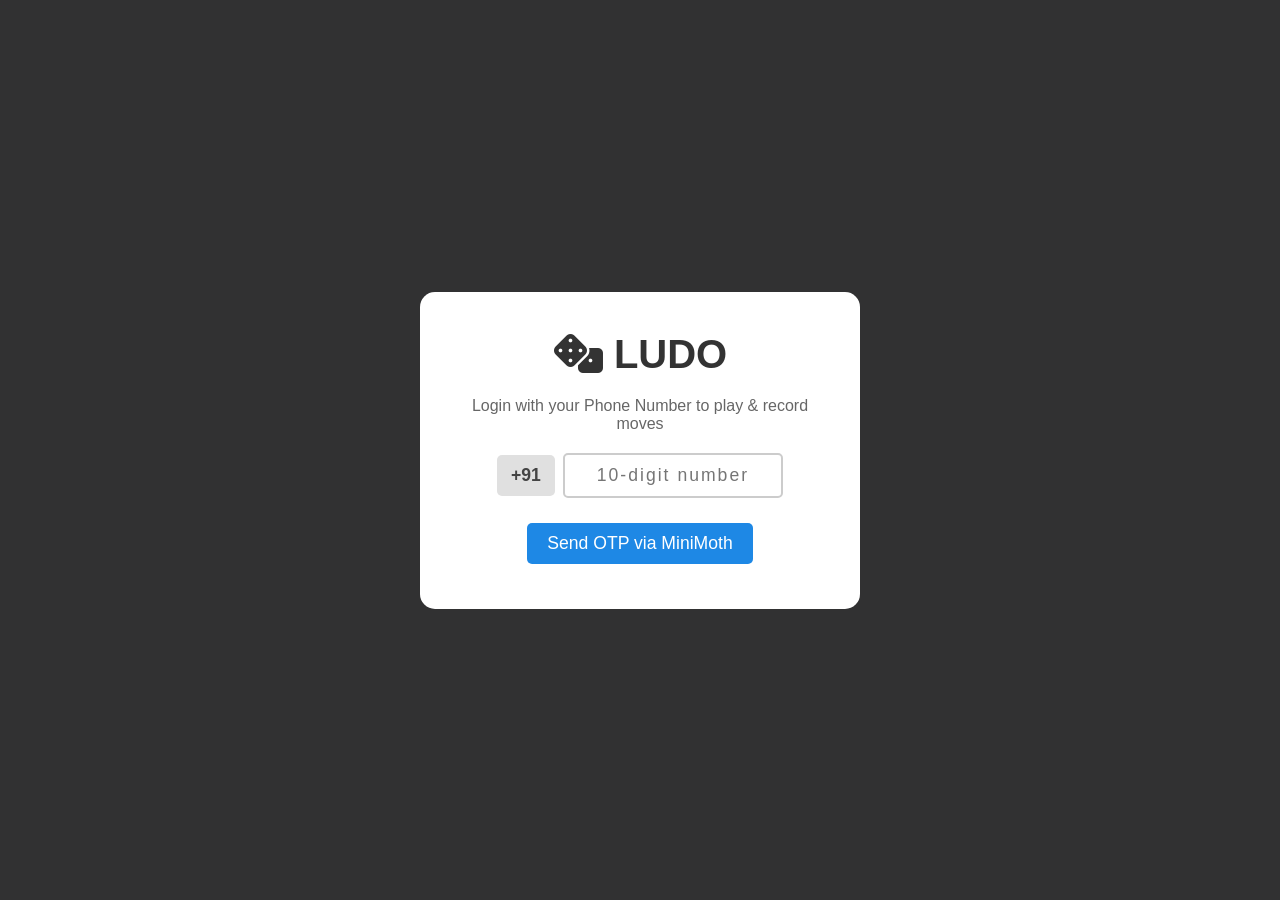
<file: frontend/index.html>
<!DOCTYPE html>
<html lang="en">
<head>
    <meta charset="UTF-8">
    <meta name="viewport" content="width=device-width, initial-scale=1.0">
    <title>Classic Ludo with Perks</title>
    <link rel="stylesheet" href="style.css">
    <link rel="stylesheet" href="https://cdnjs.cloudflare.com/ajax/libs/font-awesome/6.4.0/css/all.min.css">
</head>
<body>

    <!-- User Badge in Top-Right Corner -->
    <div id="user-badge" class="auth-user-badge" style="display: none;">
        <span><i class="fas fa-user-check" style="color: #4caf50;"></i> <span id="user-phone-text"></span></span>
        <button onclick="logout()">Logout</button>
    </div>

    <!-- Phone OTP Login Screen Overlay -->
    <div id="auth-screen" class="overlay">
        <div class="modal auth-modal">
            <h1><i class="fas fa-dice"></i> LUDO</h1>
            <p>Login with your Phone Number to play & record moves</p>
            
            <div id="auth-phone-section">
                <div class="input-group">
                    <span class="country-code">+91</span>
                    <input type="tel" id="auth-phone" placeholder="10-digit number" maxlength="10">
                </div>
                <button id="send-otp-btn" onclick="requestOtp()">Send OTP via MiniMoth</button>
            </div>

            <div id="auth-otp-section" style="display: none;">
                <p class="auth-subtext">Enter the 6-digit OTP sent to <b id="otp-phone-display"></b>:</p>
                <div class="input-group">
                    <input type="text" id="auth-code" placeholder="6-digit OTP" maxlength="6">
                </div>
                <button id="verify-otp-btn" onclick="verifyOtp()">Verify & Continue</button>
                <button class="btn-secondary" onclick="backToPhoneInput()">Change Number</button>
            </div>

            <div id="auth-error" class="auth-message error" style="display: none;"></div>
            <div id="auth-success" class="auth-message success" style="display: none;"></div>
        </div>
    </div>

    <div id="setup-screen" class="overlay" style="display: none;">
        <div class="modal">
            <h1>LUDO</h1>
            <div id="resume-game-banner" style="display: none; background: #e8f5e9; border: 1px solid #81c784; padding: 12px; border-radius: 8px; margin-bottom: 15px;">
                <p style="margin: 0 0 10px 0; font-weight: bold; color: #2e7d32;" id="resume-banner-text">Ongoing match found!</p>
                <div style="display: flex; gap: 10px; justify-content: center;">
                    <button id="resume-btn" onclick="resumeActiveGame()" style="background: #2e7d32;">Resume Match</button>
                    <button class="btn-secondary" onclick="discardAndStartNewGame()">New Match</button>
                </div>
            </div>
            <p>Select number of players:</p>
            <div class="setup-buttons">
                <button onclick="choosePlayerCount(2)">2 Players</button>
                <button onclick="choosePlayerCount(3)">3 Players</button>
                <button onclick="choosePlayerCount(4)">4 Players</button>
            </div>
            <p class="setup-note">
                2 Players: Choose any 2 distinct colors<br>
                3 Players: Choose any 3 distinct colors<br>
                4 Players: All 4 colors<br><br>
                <b>Tip: You can press Spacebar to roll the dice!</b><br>
                <b>🎁 Watch out for Surprise Perks on the board!</b>
            </p>
        </div>
    </div>

    <!-- Player Setup Screen (Names & Color Selection) -->
    <div id="player-setup-screen" class="overlay" style="display: none;">
        <div class="modal player-setup-modal">
            <h1><i class="fas fa-users-cog"></i> Player Setup</h1>
            <p>Enter each player's name and choose their color:</p>
            
            <div id="player-input-fields" class="player-input-fields">
                <!-- Dynamically generated rows -->
            </div>

            <div id="player-setup-error" class="auth-message error" style="display: none;"></div>

            <div class="setup-actions">
                <button id="start-game-btn" onclick="submitPlayerSetup()">Start Game</button>
                <button class="btn-secondary" onclick="backToPlayerCountSelect()">Back</button>
            </div>
        </div>
    </div>

    <!-- Game Results & Rankings Screen -->
    <div id="winner-screen" class="overlay" style="display: none;">
        <div class="modal results-modal">
            <h1>🏁 GAME OVER 🏁</h1>
            <h2 id="winner-text"></h2>
            
            <div id="rankings-container" class="rankings-container">
                <!-- Ranked players cards -->
            </div>

            <div class="results-actions">
                <button id="analyze-game-btn" onclick="openGameAnalysis()">📊 Analyze Game</button>
                <button class="btn-secondary" onclick="location.reload()">Play Again</button>
            </div>
        </div>
    </div>

    <!-- Post-Game Analysis Modal -->
    <div id="analysis-modal" class="overlay" style="display: none;">
        <div class="modal analysis-modal-box">
            <div class="analysis-header">
                <h2><i class="fas fa-chart-bar"></i> Game Analysis & Statistics</h2>
                <button class="close-btn" onclick="closeGameAnalysis()">&times;</button>
            </div>

            <div id="analysis-content" class="analysis-content">
                <div style="text-align: center; padding: 20px;">Loading game data from MySQL...</div>
            </div>

            <div class="analysis-footer">
                <button onclick="closeGameAnalysis()">Close</button>
            </div>
        </div>
    </div>

    <!-- Surprise Perk Notification Overlay -->
    <div id="perk-alert" class="perk-alert" style="display: none;"></div>

    <!-- Main Game Container -->
    <div class="game-container" id="game-container" style="display: none;">
        
        <!-- UI Side Panel -->
        <div class="side-panel">
            <div class="player-indicators">
                <div id="panel-red" class="player-panel red-panel">RED</div>
                <div id="panel-green" class="player-panel green-panel">GREEN</div>
            </div>
            
            <div class="controls-card">
                <h2 id="turn-indicator">Current Turn: BLUE</h2>
                
                <div id="dice-container">
                    <div id="dice-value">🎲</div>
                    <button id="roll-btn" onclick="rollDice()">Roll Dice</button>
                </div>
                
                <div id="game-log"></div>
                <button id="leave-game-btn" class="btn-leave" onclick="confirmLeaveGame()"><i class="fas fa-sign-out-alt"></i> Leave Game</button>
            </div>

            <div class="player-indicators">
                <div id="panel-blue" class="player-panel blue-panel">BLUE</div>
                <div id="panel-yellow" class="player-panel yellow-panel">YELLOW</div>
            </div>
        </div>

        <!-- The Ludo Board -->
        <div id="ludo-board">
            <div id="grid-container"></div>
            <div id="pieces-container"></div>
        </div>
        
    </div>

    <script src="game.js"></script>
</body>
</html>
</file>
<file: frontend/style.css>
* {
    box-sizing: border-box;
    margin: 0;
    padding: 0;
    font-family: 'Segoe UI', Tahoma, Geneva, Verdana, sans-serif;
}

body {
    background-color: #f4f4f9;
    color: #333;
    display: flex;
    justify-content: center;
    align-items: center;
    min-height: 100vh;
}

.overlay {
    position: fixed;
    top: 0; left: 0; width: 100%; height: 100%;
    background: rgba(0,0,0,0.8);
    display: flex;
    justify-content: center;
    align-items: center;
    z-index: 1000;
}

.modal {
    background: white;
    padding: 40px;
    border-radius: 15px;
    text-align: center;
}

.modal h1 { margin-bottom: 20px; color: #333; font-size: 2.5em; }
.modal p { margin-bottom: 20px; color: #666; }
.setup-buttons button, .modal button {
    margin: 5px; padding: 10px 20px; font-size: 1.1em;
    cursor: pointer; border: none; border-radius: 5px;
    background: #1e88e5; color: white;
    transition: transform 0.2s, background 0.2s;
}
.setup-buttons button:hover, .modal button:hover { background: #1565c0; transform: scale(1.05); }
.setup-note { margin-top: 20px; font-size: 0.9em; }

.perk-alert {
    position: fixed;
    top: 50%; left: 50%;
    transform: translate(-50%, -50%) scale(0.8);
    background: #9c27b0;
    color: white;
    padding: 25px 50px;
    border-radius: 15px;
    font-size: 2em;
    font-weight: bold;
    text-align: center;
    z-index: 2000;
    box-shadow: 0 15px 40px rgba(0,0,0,0.5);
    opacity: 0;
    transition: all 0.3s ease-out;
    pointer-events: none;
}
.perk-alert.show {
    opacity: 1;
    transform: translate(-50%, -50%) scale(1);
}

.game-container {
    display: flex;
    flex-direction: row;
    max-width: 1100px;
    width: 95vw;
    gap: 30px;
    align-items: center;
    padding: 20px 0;
}

.side-panel {
    flex: 1;
    display: flex;
    flex-direction: column;
    gap: 20px;
    min-width: 250px;
}

.player-indicators { display: flex; justify-content: space-between; gap: 10px; }

.player-panel {
    flex: 1; text-align: center; padding: 15px 10px;
    border-radius: 8px; font-weight: bold; color: white;
    opacity: 0.3; transition: all 0.3s;
    box-shadow: 0 4px 6px rgba(0,0,0,0.2);
}

.player-panel.active { opacity: 1; transform: scale(1.05); }
.player-panel.active.blue-panel { box-shadow: 0 0 20px #1e88e5; }
.player-panel.active.red-panel { box-shadow: 0 0 20px #e53935; }
.player-panel.active.green-panel { box-shadow: 0 0 20px #43a047; }
.player-panel.active.yellow-panel { box-shadow: 0 0 20px #fdd835; }

.blue-panel { background: #1e88e5; }
.red-panel { background: #e53935; }
.green-panel { background: #43a047; }
.yellow-panel { background: #fdd835; }

.controls-card {
    background: white; padding: 20px;
    border-radius: 12px; box-shadow: 0 5px 15px rgba(0,0,0,0.1);
    text-align: center;
}

#turn-indicator { margin-bottom: 20px; font-size: 1.5em; transition: color 0.3s; }

#dice-container { margin: 20px 0; }
#dice-value {
    font-size: 4em; margin-bottom: 15px;
    width: 80px; height: 80px; line-height: 80px;
    background: #eee; border-radius: 15px; margin: 0 auto 15px auto;
    box-shadow: inset 0 0 10px rgba(0,0,0,0.1); display: flex; justify-content: center; align-items: center;
}
.rolling { animation: shake 0.4s infinite; }
@keyframes shake {
    0% { transform: rotate(0deg); } 25% { transform: rotate(15deg); }
    50% { transform: rotate(0deg); } 75% { transform: rotate(-15deg); }
    100% { transform: rotate(0deg); }
}

#roll-btn {
    padding: 12px 25px; font-size: 1.2em; font-weight: bold;
    background: #333; color: white; border: none; border-radius: 8px;
    cursor: pointer; transition: background 0.2s;
}
#roll-btn:disabled { background: #aaa; cursor: not-allowed; }
#roll-btn:not(:disabled):hover { background: #555; }

#game-log {
    height: 120px; overflow-y: auto; text-align: left;
    background: #f9f9f9; padding: 10px; border-radius: 5px;
    font-size: 0.9em; border: 1px solid #ddd;
    margin-top: 15px;
}
#game-log div { margin-bottom: 5px; border-bottom: 1px solid #eee; padding-bottom: 3px; }

/* Board */
#ludo-board {
    width: 600px; height: 600px;
    position: relative;
    background: white;
    border: 5px solid #222;
    box-shadow: 0 15px 40px rgba(0,0,0,0.2);
    border-radius: 5px;
}

#grid-container {
    display: grid;
    grid-template-columns: repeat(15, 1fr);
    grid-template-rows: repeat(15, 1fr);
    width: 100%; height: 100%;
    position: absolute; top: 0; left: 0;
}

.grid-cell { border: 1px solid rgba(0,0,0,0.15); display: flex; justify-content: center; align-items: center; }

.home-spot-circle { width: 70%; height: 70%; border-radius: 50%; border: 3px solid #333; }
.home-spot-circle.red { background: #ffcdd2; }
.home-spot-circle.green { background: #c8e6c9; }
.home-spot-circle.yellow { background: #fff9c4; }
.home-spot-circle.blue { background: #bbdefb; }

/* Perk Icons */
.perk-icon {
    color: #9c27b0;
    font-size: 1.5em;
    animation: pulse 1.5s infinite alternate;
}
@keyframes pulse {
    0% { transform: scale(1); }
    100% { transform: scale(1.25); }
}

/* Pieces */
#pieces-container { width: 100%; height: 100%; position: absolute; top: 0; left: 0; pointer-events: none; }

.piece {
    position: absolute;
    width: 6.666%;
    height: 6.666%;
    z-index: 10;
    pointer-events: auto;
    transition: top 0.2s linear, left 0.2s linear, transform 0.2s ease-out;
    display: flex;
    justify-content: center;
    align-items: center;
    background: transparent;
    user-select: none;
    -webkit-user-select: none;
}

/* 3D Realistic Piece Image */
.piece-img {
    width: 92%;
    height: 92%;
    object-fit: contain;
    display: block;
    pointer-events: none;
    user-select: none;
    -webkit-user-drag: none;
    filter: drop-shadow(0 3px 4px rgba(0, 0, 0, 0.45));
    transition: filter 0.2s ease, transform 0.2s ease;
}

/* Highlighting valid pieces */
.piece.highlight {
    cursor: pointer;
    z-index: 25 !important;
    animation: bounce 0.6s infinite alternate ease-in-out;
}

.piece.highlight .piece-img {
    filter: drop-shadow(0 0 6px #ffd700) drop-shadow(0 0 12px rgba(255, 215, 0, 0.85)) drop-shadow(0 4px 6px rgba(0, 0, 0, 0.5));
}

.piece.highlight:hover .piece-img {
    filter: drop-shadow(0 0 8px #ffffff) drop-shadow(0 0 15px #ffd700) drop-shadow(0 4px 8px rgba(0, 0, 0, 0.6));
    transform: scale(1.08);
}

@keyframes bounce {
    0% { margin-top: 0; }
    100% { margin-top: -6px; }
}

@media(max-width: 900px) {
    .game-container { flex-direction: column; }
    #ludo-board { width: 95vw; height: 95vw; max-width: 500px; max-height: 500px; margin-bottom: 20px;}
    .side-panel { width: 95vw; max-width: 500px; }
}

/* Auth Screen Styles */
.auth-modal {
    max-width: 440px;
    width: 90%;
}
.auth-subtext {
    margin: 10px 0;
    color: #555;
    font-size: 0.95em;
}
.auth-modal .input-group {
    display: flex;
    justify-content: center;
    align-items: center;
    margin: 20px 0;
    gap: 8px;
}
.country-code {
    background: #e0e0e0;
    padding: 10px 14px;
    border-radius: 5px;
    font-weight: bold;
    font-size: 1.1em;
    color: #444;
}
.auth-modal input {
    padding: 10px 14px;
    font-size: 1.1em;
    border: 2px solid #ccc;
    border-radius: 5px;
    outline: none;
    letter-spacing: 2px;
    text-align: center;
    width: 220px;
}
.auth-modal input:focus {
    border-color: #1e88e5;
}
.btn-secondary {
    background: #757575 !important;
}
.btn-secondary:hover {
    background: #616161 !important;
}
.auth-message {
    margin-top: 15px;
    padding: 10px 14px;
    border-radius: 5px;
    font-size: 0.9em;
    word-break: break-word;
    line-height: 1.4;
}
.auth-message.error {
    background: #ffebee;
    color: #c62828;
    border: 1px solid #ef9a9a;
}
.auth-message.success {
    background: #e8f5e9;
    color: #2e7d32;
    border: 1px solid #a5d6a7;
}
.auth-user-badge {
    position: fixed;
    top: 15px;
    right: 20px;
    background: rgba(255,255,255,0.95);
    padding: 8px 16px;
    border-radius: 20px;
    box-shadow: 0 2px 8px rgba(0,0,0,0.15);
    display: flex;
    align-items: center;
    gap: 12px;
    font-size: 0.9em;
    font-weight: 600;
    z-index: 500;
}
.auth-user-badge button {
    background: #e53935;
    color: white;
    border: none;
    padding: 4px 10px;
    border-radius: 4px;
    cursor: pointer;
    font-size: 0.85em;
    transition: background 0.2s;
}
.auth-user-badge button:hover {
    background: #c62828;
}

/* Player Setup Modal */
.player-setup-modal {
    max-width: 500px;
    width: 92%;
}
.player-input-fields {
    margin: 20px 0;
    display: flex;
    flex-direction: column;
    gap: 12px;
}
.player-row {
    display: flex;
    align-items: center;
    gap: 10px;
    background: #f8f9fa;
    padding: 10px 14px;
    border-radius: 8px;
    border: 1px solid #e0e0e0;
}
.player-row label {
    font-weight: bold;
    min-width: 75px;
    text-align: left;
    color: #444;
}
.player-row input {
    flex: 1;
    padding: 8px 12px;
    border: 1px solid #ccc;
    border-radius: 5px;
    font-size: 0.95em;
    outline: none;
}
.player-row input:focus {
    border-color: #1e88e5;
}
.player-row select {
    padding: 8px 12px;
    border: 1px solid #ccc;
    border-radius: 5px;
    font-weight: bold;
    font-size: 0.9em;
    background: white;
    cursor: pointer;
}
.setup-actions {
    display: flex;
    justify-content: center;
    gap: 10px;
    margin-top: 15px;
}

/* Results & Rankings Modal */
.results-modal {
    max-width: 520px;
    width: 90%;
}
.rankings-container {
    margin: 20px 0;
    display: flex;
    flex-direction: column;
    gap: 10px;
}
.rank-card {
    display: flex;
    align-items: center;
    justify-content: space-between;
    padding: 12px 18px;
    border-radius: 8px;
    background: #f8f9fa;
    border: 1px solid #e0e0e0;
    box-shadow: 0 2px 4px rgba(0,0,0,0.05);
}
.rank-card.rank-1 {
    border: 2px solid #ffd700;
    background: #fffdf0;
}
.rank-card.loser {
    border: 2px solid #ef5350;
    background: #ffebee;
}
.rank-badge {
    font-weight: bold;
    font-size: 1.2em;
    min-width: 45px;
    text-align: left;
}
.rank-player-info {
    display: flex;
    align-items: center;
    gap: 10px;
    font-size: 1.05em;
    font-weight: 600;
}
.color-pill {
    display: inline-block;
    width: 14px;
    height: 14px;
    border-radius: 50%;
}
.color-pill.red { background: #e53935; }
.color-pill.green { background: #43a047; }
.color-pill.yellow { background: #fdd835; }
.color-pill.blue { background: #1e88e5; }

.rank-status {
    font-weight: bold;
    font-size: 0.85em;
    padding: 4px 10px;
    border-radius: 12px;
}
.status-winner { background: #ffd700; color: #333; }
.status-runner { background: #cfd8dc; color: #37474f; }
.status-loser { background: #ef5350; color: white; }

.results-actions {
    display: flex;
    justify-content: center;
    gap: 10px;
    margin-top: 15px;
}

/* Post-Game Analysis Modal */
.analysis-modal-box {
    max-width: 800px;
    width: 95%;
    max-height: 88vh;
    display: flex;
    flex-direction: column;
    text-align: left;
    padding: 25px;
    overflow-y: auto;
}
.analysis-header {
    display: flex;
    justify-content: space-between;
    align-items: center;
    border-bottom: 2px solid #eee;
    padding-bottom: 12px;
    margin-bottom: 15px;
}
.analysis-header h2 { margin: 0; color: #1e88e5; font-size: 1.6em; }
.close-btn {
    background: none;
    border: none;
    font-size: 2em;
    cursor: pointer;
    color: #888;
    line-height: 0.8;
}
.close-btn:hover { color: #333; }
.analysis-stats-grid {
    display: grid;
    grid-template-columns: repeat(auto-fit, minmax(130px, 1fr));
    gap: 12px;
    margin-bottom: 20px;
}
.stat-card {
    background: #f4f6f8;
    border-radius: 8px;
    padding: 12px;
    text-align: center;
    border: 1px solid #e0e0e0;
}
.stat-card .val {
    font-size: 1.6em;
    font-weight: bold;
    color: #333;
}
.stat-card .lbl {
    font-size: 0.8em;
    color: #666;
    margin-top: 4px;
    text-transform: uppercase;
    letter-spacing: 0.5px;
}
.analysis-table {
    width: 100%;
    border-collapse: collapse;
    margin-top: 10px;
    font-size: 0.88em;
}
.analysis-table th, .analysis-table td {
    padding: 8px 10px;
    border: 1px solid #ddd;
    text-align: left;
}
.analysis-table th {
    background: #f0f0f0;
    font-weight: bold;
}
.analysis-section-title {
    margin-top: 20px;
    margin-bottom: 8px;
    font-size: 1.15em;
    font-weight: bold;
    color: #333;
    border-bottom: 1px solid #ddd;
    padding-bottom: 5px;
}
.analysis-footer {
    margin-top: 20px;
    text-align: right;
}
.player-name-label {
    font-size: 0.85em;
    opacity: 0.9;
    font-weight: normal;
    margin-top: 3px;
}
.btn-leave {
    background: #d32f2f;
    color: white;
    border: none;
    padding: 8px 12px;
    border-radius: 6px;
    font-size: 0.88em;
    font-weight: bold;
    cursor: pointer;
    margin-top: 10px;
    width: 100%;
    transition: background 0.2s;
}
.btn-leave:hover {
    background: #b71c1c;
}
</file>
